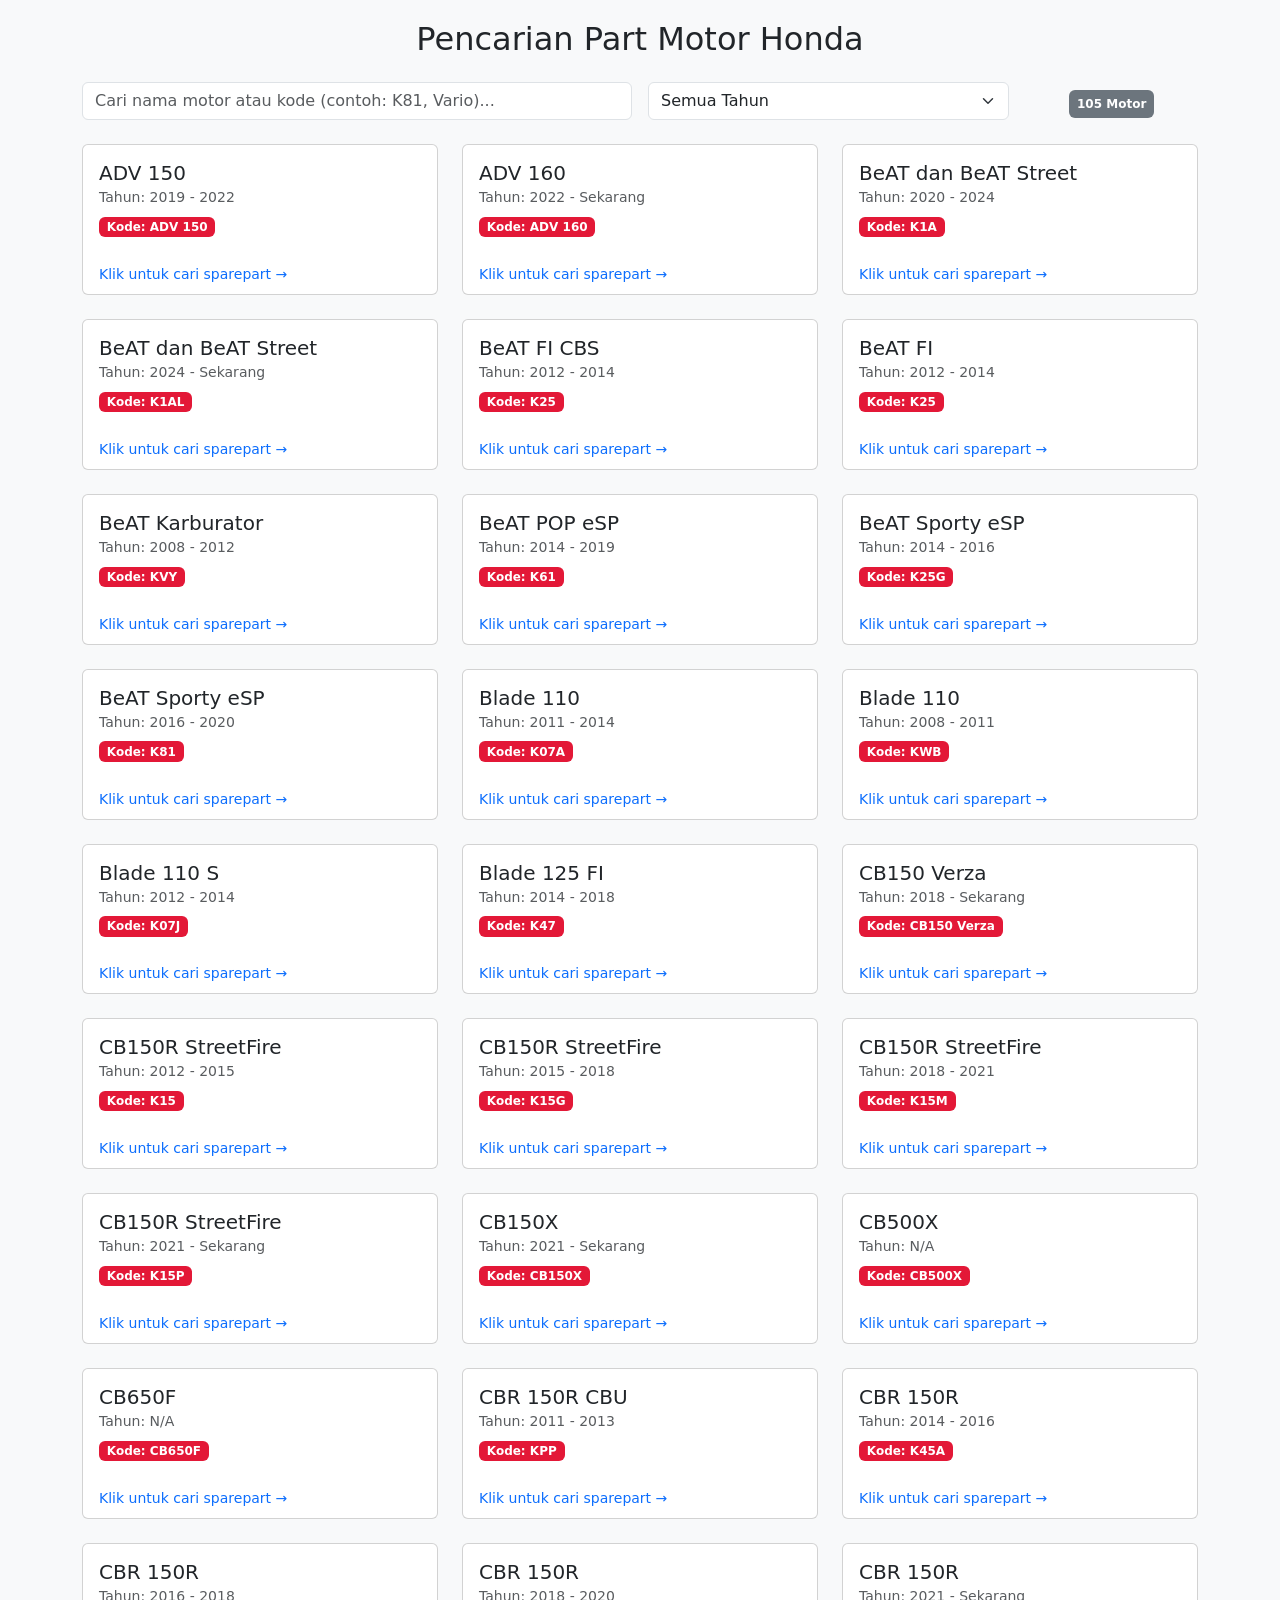
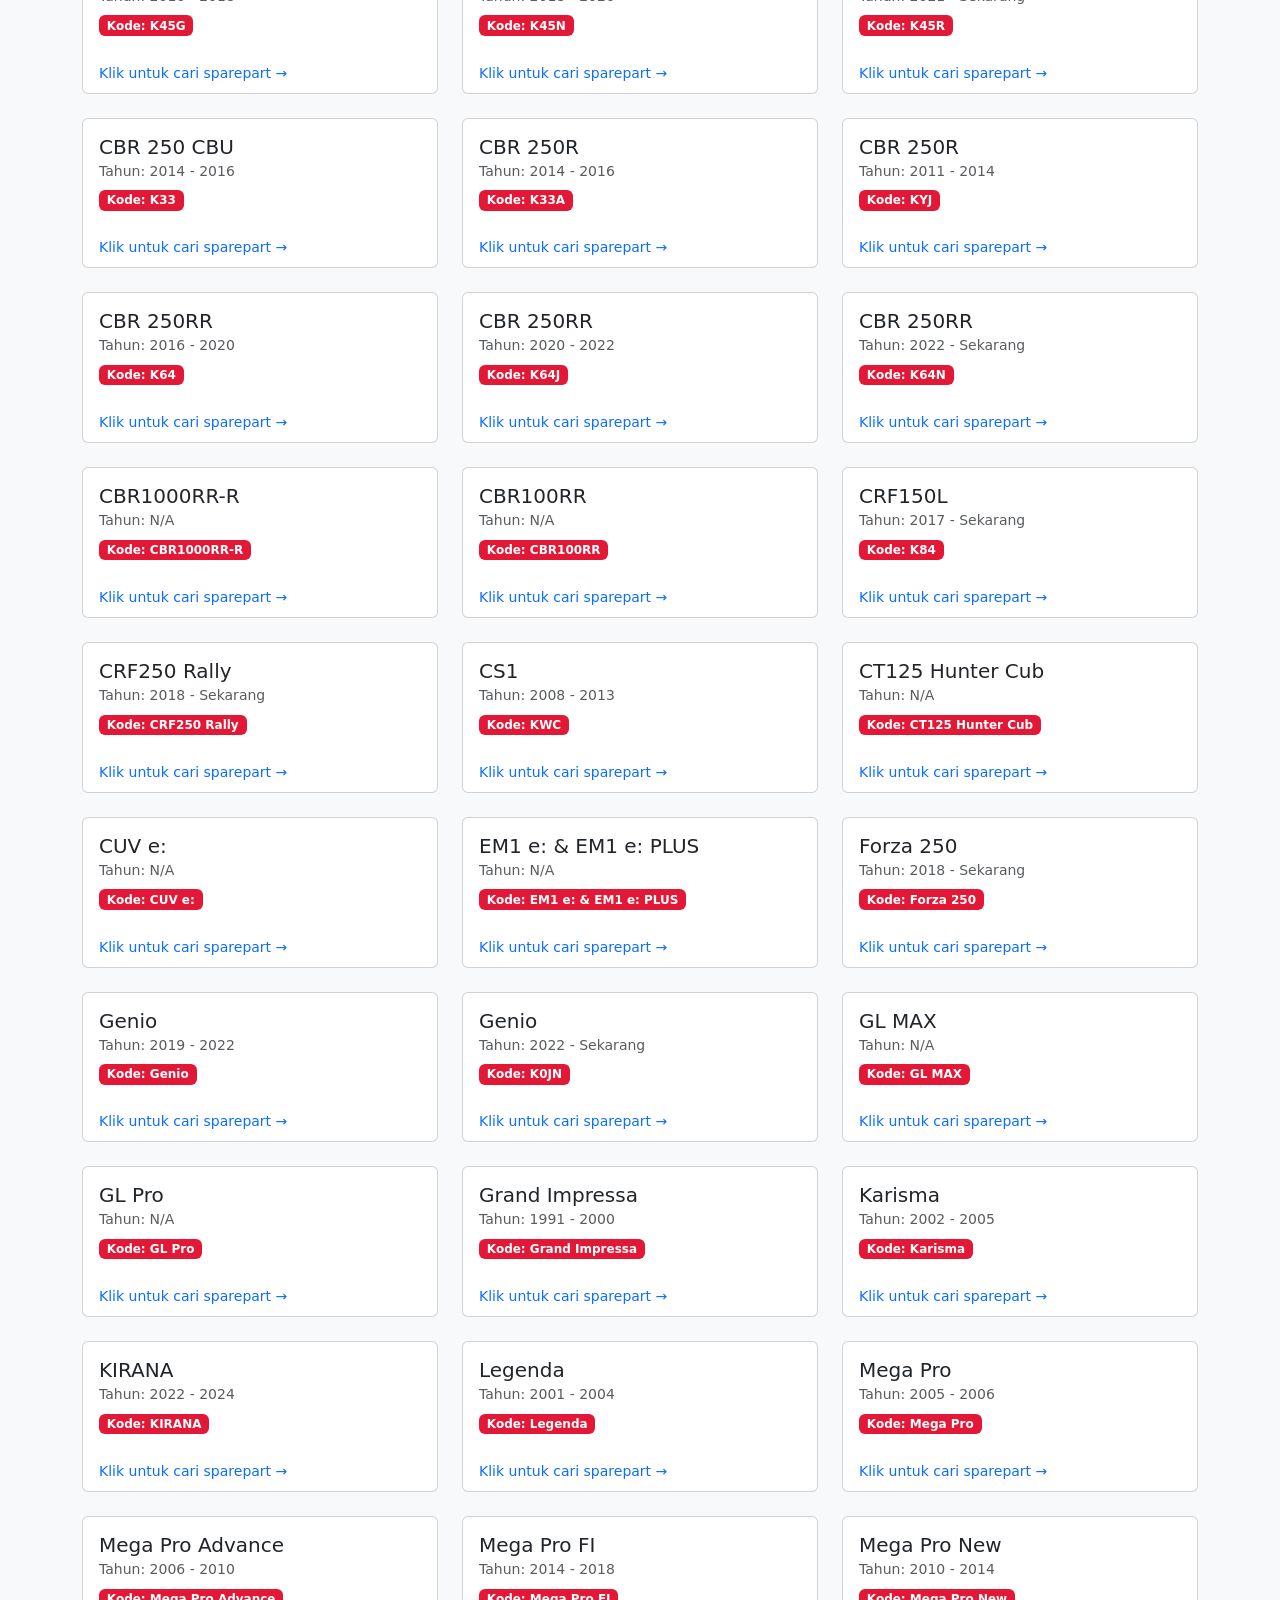
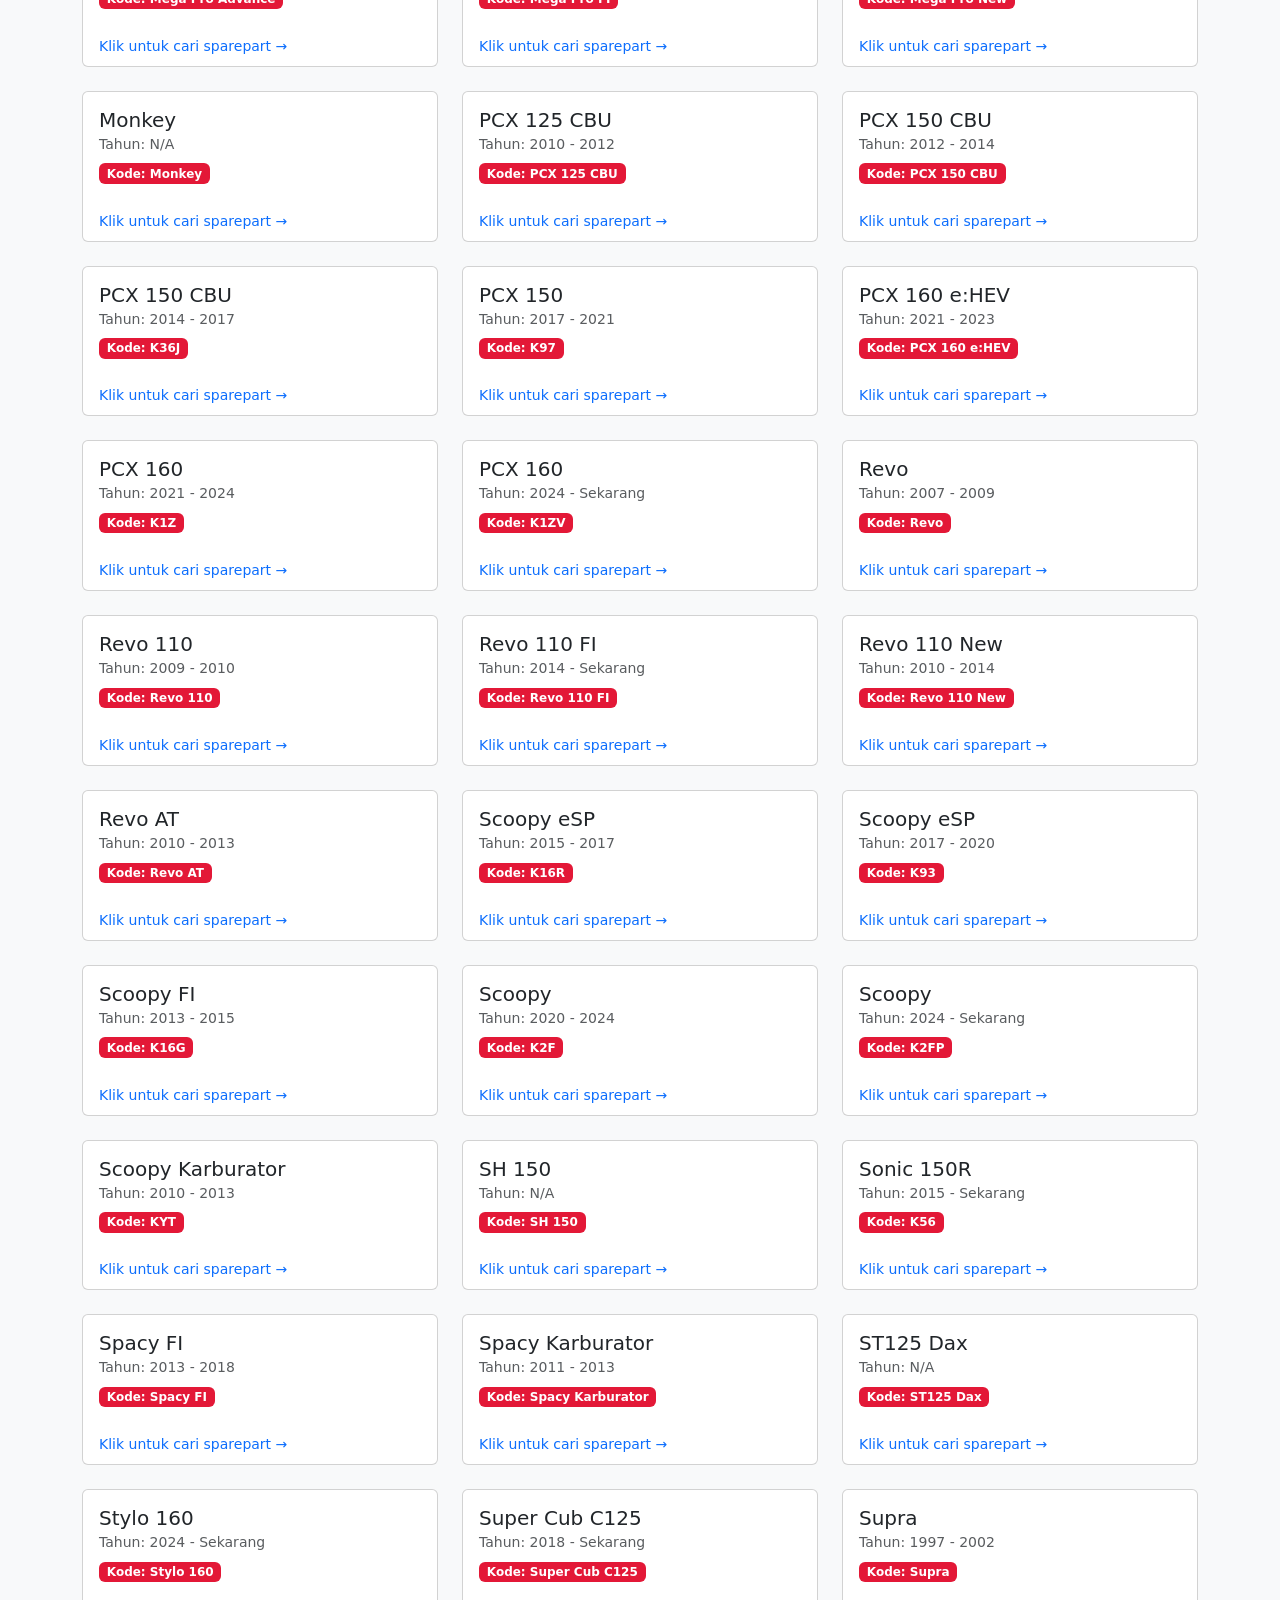
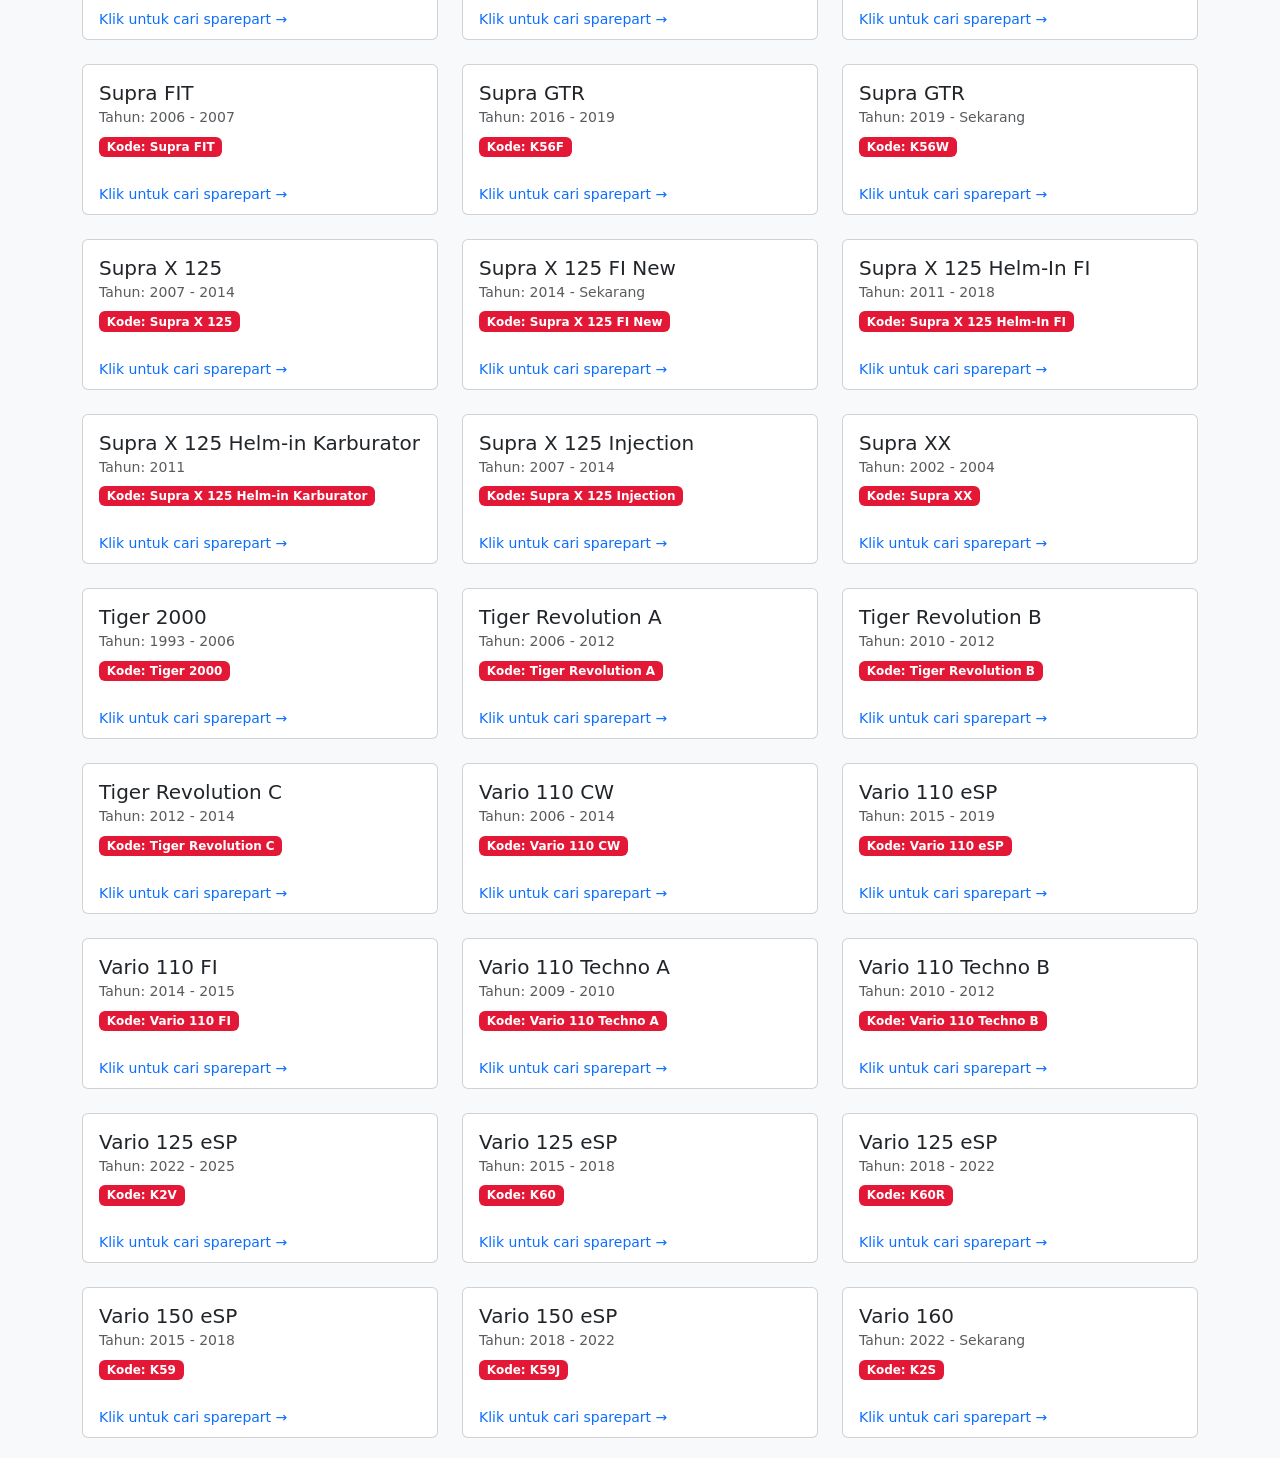
<file: honda/index.html>
<!DOCTYPE html>
<html lang="id">
<head>
    <meta charset="UTF-8">
    <meta name="viewport" content="width=device-width, initial-scale=1.0">
    <title>Katalog Motor Honda</title>
    <link href="https://cdn.jsdelivr.net/npm/bootstrap@5.3.0/dist/css/bootstrap.min.css" rel="stylesheet">
    <style>
        body { background-color: #f8f9fa; padding: 20px; }
        .motor-card { transition: transform 0.2s; cursor: pointer; }
        .motor-card:hover { transform: translateY(-5px); box-shadow: 0 4px 15px rgba(0,0,0,0.1); }
        .badge-kode { background-color: #e31837; color: white; }
    </style>
</head>
<body>

<div class="container">
    <h2 class="text-center mb-4">Pencarian Part Motor Honda</h2>
    
    <div class="row g-3 mb-4">
        <div class="col-md-6">
            <input type="text" id="searchInput" class="form-control" placeholder="Cari nama motor atau kode (contoh: K81, Vario)...">
        </div>
        <div class="col-md-4">
            <select id="yearFilter" class="form-select">
                <option value="">Semua Tahun</option>
                <option value="Sekarang">Produksi Terbaru (Sekarang)</option>
                <option value="2024">2024</option>
                <option value="2020">2020 - 2023</option>
                <option value="2010">2010 - 2019</option>
                <option value="2000">Dibawah 2010</option>
            </select>
        </div>
        <div class="col-md-2 text-center">
            <span id="resultCount" class="badge bg-secondary p-2 mt-2">0 Motor</span>
        </div>
    </div>

    <div class="row row-cols-1 row-cols-md-3 g-4" id="motorContainer">
        </div>
</div>

<script>
// Data JSON yang sudah diproses sebelumnya
const motorData = [
  { "nama": "ADV 150", "kode": "ADV 150", "tahun": "2019 - 2022", "id": 973 },
  { "nama": "ADV 160", "kode": "ADV 160", "tahun": "2022 - Sekarang", "id": 848 },
  { "nama": "BeAT dan BeAT Street", "kode": "K1A", "tahun": "2020 - 2024", "id": 1038 },
  { "nama": "BeAT dan BeAT Street", "kode": "K1AL", "tahun": "2024 - Sekarang", "id": 831 },
  { "nama": "BeAT FI CBS", "kode": "K25", "tahun": "2012 - 2014", "id": 628 },
  { "nama": "BeAT FI", "kode": "K25", "tahun": "2012 - 2014", "id": 614 },
  { "nama": "BeAT Karburator", "kode": "KVY", "tahun": "2008 - 2012", "id": 393 },
  { "nama": "BeAT POP eSP", "kode": "K61", "tahun": "2014 - 2019", "id": 669 },
  { "nama": "BeAT Sporty eSP", "kode": "K25G", "tahun": "2014 - 2016", "id": 1015 },
  { "nama": "BeAT Sporty eSP", "kode": "K81", "tahun": "2016 - 2020", "id": 874 },
  { "nama": "Blade 110", "kode": "K07A", "tahun": "2011 - 2014", "id": 252 },
  { "nama": "Blade 110", "kode": "KWB", "tahun": "2008 - 2011", "id": 262 },
  { "nama": "Blade 110 S", "kode": "K07J", "tahun": "2012 - 2014", "id": 132 },
  { "nama": "Blade 125 FI", "kode": "K47", "tahun": "2014 - 2018", "id": 192 },
  { "nama": "CB150 Verza", "kode": "CB150 Verza", "tahun": "2018 - Sekarang", "id": 814 },
  { "nama": "CB150R StreetFire", "kode": "K15", "tahun": "2012 - 2015", "id": 375 },
  { "nama": "CB150R StreetFire", "kode": "K15G", "tahun": "2015 - 2018", "id": 1158 },
  { "nama": "CB150R StreetFire", "kode": "K15M", "tahun": "2018 - 2021", "id": 997 },
  { "nama": "CB150R StreetFire", "kode": "K15P", "tahun": "2021 - Sekarang", "id": 959 },
  { "nama": "CB150X", "kode": "CB150X", "tahun": "2021 - Sekarang", "id": 1020 },
  { "nama": "CB500X", "kode": "CB500X", "tahun": null, "id": 1 },
  { "nama": "CB650F", "kode": "CB650F", "tahun": null, "id": 462 },
  { "nama": "CBR 150R CBU", "kode": "KPP", "tahun": "2011 - 2013", "id": 565 },
  { "nama": "CBR 150R", "kode": "K45A", "tahun": "2014 - 2016", "id": 599 },
  { "nama": "CBR 150R", "kode": "K45G", "tahun": "2016 - 2018", "id": 1331 },
  { "nama": "CBR 150R", "kode": "K45N", "tahun": "2018 - 2020", "id": 1161 },
  { "nama": "CBR 150R", "kode": "K45R", "tahun": "2021 - Sekarang", "id": 1277 },
  { "nama": "CBR 250 CBU", "kode": "K33", "tahun": "2014 - 2016", "id": 1 },
  { "nama": "CBR 250R", "kode": "K33A", "tahun": "2014 - 2016", "id": 509 },
  { "nama": "CBR 250R", "kode": "KYJ", "tahun": "2011 - 2014", "id": 280 },
  { "nama": "CBR 250RR", "kode": "K64", "tahun": "2016 - 2020", "id": 1315 },
  { "nama": "CBR 250RR", "kode": "K64J", "tahun": "2020 - 2022", "id": 1656 },
  { "nama": "CBR 250RR", "kode": "K64N", "tahun": "2022 - Sekarang", "id": 1563 },
  { "nama": "CBR1000RR-R", "kode": "CBR1000RR-R", "tahun": null, "id": 1 },
  { "nama": "CBR100RR", "kode": "CBR100RR", "tahun": null, "id": 310 },
  { "nama": "CRF150L", "kode": "K84", "tahun": "2017 - Sekarang", "id": 934 },
  { "nama": "CRF250 Rally", "kode": "CRF250 Rally", "tahun": "2018 - Sekarang", "id": 385 },
  { "nama": "CS1", "kode": "KWC", "tahun": "2008 - 2013", "id": 300 },
  { "nama": "CT125 Hunter Cub", "kode": "CT125 Hunter Cub", "tahun": null, "id": 480 },
  { "nama": "CUV e:", "kode": "CUV e:", "tahun": null, "id": 12 },
  { "nama": "EM1 e: & EM1 e: PLUS", "kode": "EM1 e: & EM1 e: PLUS", "tahun": null, "id": 138 },
  { "nama": "Forza 250", "kode": "Forza 250", "tahun": "2018 - Sekarang", "id": 377 },
  { "nama": "Genio", "kode": "Genio", "tahun": "2019 - 2022", "id": 992 },
  { "nama": "Genio", "kode": "K0JN", "tahun": "2022 - Sekarang", "id": 793 },
  { "nama": "GL MAX", "kode": "GL MAX", "tahun": null, "id": 159 },
  { "nama": "GL Pro", "kode": "GL Pro", "tahun": null, "id": 194 },
  { "nama": "Grand Impressa", "kode": "Grand Impressa", "tahun": "1991 - 2000", "id": 263 },
  { "nama": "Karisma", "kode": "Karisma", "tahun": "2002 - 2005", "id": 526 },
  { "nama": "KIRANA", "kode": "KIRANA", "tahun": "2022 - 2024", "id": 39 },
  { "nama": "Legenda", "kode": "Legenda", "tahun": "2001 - 2004", "id": 280 },
  { "nama": "Mega Pro", "kode": "Mega Pro", "tahun": "2005 - 2006", "id": 312 },
  { "nama": "Mega Pro Advance", "kode": "Mega Pro Advance", "tahun": "2006 - 2010", "id": 270 },
  { "nama": "Mega Pro FI", "kode": "Mega Pro FI", "tahun": "2014 - 2018", "id": 129 },
  { "nama": "Mega Pro New", "kode": "Mega Pro New", "tahun": "2010 - 2014", "id": 406 },
  { "nama": "Monkey", "kode": "Monkey", "tahun": null, "id": 333 },
  { "nama": "PCX 125 CBU", "kode": "PCX 125 CBU", "tahun": "2010 - 2012", "id": 406 },
  { "nama": "PCX 150 CBU", "kode": "PCX 150 CBU", "tahun": "2012 - 2014", "id": 436 },
  { "nama": "PCX 150 CBU", "kode": "K36J", "tahun": "2014 - 2017", "id": 497 },
  { "nama": "PCX 150", "kode": "K97", "tahun": "2017 - 2021", "id": 990 },
  { "nama": "PCX 160 e:HEV", "kode": "PCX 160 e:HEV", "tahun": "2021 - 2023", "id": 509 },
  { "nama": "PCX 160", "kode": "K1Z", "tahun": "2021 - 2024", "id": 1054 },
  { "nama": "PCX 160", "kode": "K1ZV", "tahun": "2024 - Sekarang", "id": 117 },
  { "nama": "Revo", "kode": "Revo", "tahun": "2007 - 2009", "id": 436 },
  { "nama": "Revo 110", "kode": "Revo 110", "tahun": "2009 - 2010", "id": 178 },
  { "nama": "Revo 110 FI", "kode": "Revo 110 FI", "tahun": "2014 - Sekarang", "id": 813 },
  { "nama": "Revo 110 New", "kode": "Revo 110 New", "tahun": "2010 - 2014", "id": 279 },
  { "nama": "Revo AT", "kode": "Revo AT", "tahun": "2010 - 2013", "id": 65 },
  { "nama": "Scoopy eSP", "kode": "K16R", "tahun": "2015 - 2017", "id": 815 },
  { "nama": "Scoopy eSP", "kode": "K93", "tahun": "2017 - 2020", "id": 1055 },
  { "nama": "Scoopy FI", "kode": "K16G", "tahun": "2013 - 2015", "id": 562 },
  { "nama": "Scoopy", "kode": "K2F", "tahun": "2020 - 2024", "id": 1231 },
  { "nama": "Scoopy", "kode": "K2FP", "tahun": "2024 - Sekarang", "id": 172 },
  { "nama": "Scoopy Karburator", "kode": "KYT", "tahun": "2010 - 2013", "id": 195 },
  { "nama": "SH 150", "kode": "SH 150", "tahun": null, "id": 471 },
  { "nama": "Sonic 150R", "kode": "K56", "tahun": "2015 - Sekarang", "id": 1180 },
  { "nama": "Spacy FI", "kode": "Spacy FI", "tahun": "2013 - 2018", "id": 487 },
  { "nama": "Spacy Karburator", "kode": "Spacy Karburator", "tahun": "2011 - 2013", "id": 618 },
  { "nama": "ST125 Dax", "kode": "ST125 Dax", "tahun": null, "id": 2 },
  { "nama": "Stylo 160", "kode": "Stylo 160", "tahun": "2024 - Sekarang", "id": 825 },
  { "nama": "Super Cub C125", "kode": "Super Cub C125", "tahun": "2018 - Sekarang", "id": 407 },
  { "nama": "Supra", "kode": "Supra", "tahun": "1997 - 2002", "id": 356 },
  { "nama": "Supra FIT", "kode": "Supra FIT", "tahun": "2006 - 2007", "id": 375 },
  { "nama": "Supra GTR", "kode": "K56F", "tahun": "2016 - 2019", "id": 1142 },
  { "nama": "Supra GTR", "kode": "K56W", "tahun": "2019 - Sekarang", "id": 820 },
  { "nama": "Supra X 125", "kode": "Supra X 125", "tahun": "2007 - 2014", "id": 700 },
  { "nama": "Supra X 125 FI New", "kode": "Supra X 125 FI New", "tahun": "2014 - Sekarang", "id": 1109 },
  { "nama": "Supra X 125 Helm-In FI", "kode": "Supra X 125 Helm-In FI", "tahun": "2011 - 2018", "id": 147 },
  { "nama": "Supra X 125 Helm-in Karburator", "kode": "Supra X 125 Helm-in Karburator", "tahun": "2011", "id": 225 },
  { "nama": "Supra X 125 Injection", "kode": "Supra X 125 Injection", "tahun": "2007 - 2014", "id": 611 },
  { "nama": "Supra XX", "kode": "Supra XX", "tahun": "2002 - 2004", "id": 48 },
  { "nama": "Tiger 2000", "kode": "Tiger 2000", "tahun": "1993 - 2006", "id": 408 },
  { "nama": "Tiger Revolution A", "kode": "Tiger Revolution A", "tahun": "2006 - 2012", "id": 121 },
  { "nama": "Tiger Revolution B", "kode": "Tiger Revolution B", "tahun": "2010 - 2012", "id": 192 },
  { "nama": "Tiger Revolution C", "kode": "Tiger Revolution C", "tahun": "2012 - 2014", "id": 40 },
  { "nama": "Vario 110 CW", "kode": "Vario 110 CW", "tahun": "2006 - 2014", "id": 630 },
  { "nama": "Vario 110 eSP", "kode": "Vario 110 eSP", "tahun": "2015 - 2019", "id": 595 },
  { "nama": "Vario 110 FI", "kode": "Vario 110 FI", "tahun": "2014 - 2015", "id": 186 },
  { "nama": "Vario 110 Techno A", "kode": "Vario 110 Techno A", "tahun": "2009 - 2010", "id": 210 },
  { "nama": "Vario 110 Techno B", "kode": "Vario 110 Techno B", "tahun": "2010 - 2012", "id": 119 },
  { "nama": "Vario 125 eSP", "kode": "K2V", "tahun": "2022 - 2025", "id": 26 },
  { "nama": "Vario 125 eSP", "kode": "K60", "tahun": "2015 - 2018", "id": 21 },
  { "nama": "Vario 125 eSP", "kode": "K60R", "tahun": "2018 - 2022", "id": 15 },
  { "nama": "Vario 150 eSP", "kode": "K59", "tahun": "2015 - 2018", "id": 33 },
  { "nama": "Vario 150 eSP", "kode": "K59J", "tahun": "2018 - 2022", "id": 15 },
  { "nama": "Vario 160", "kode": "K2S", "tahun": "2022 - Sekarang", "id": 24 }
];

const container = document.getElementById('motorContainer');
const searchInput = document.getElementById('searchInput');
const yearFilter = document.getElementById('yearFilter');
const resultCount = document.getElementById('resultCount');

function displayMotor(data) {
    container.innerHTML = '';
    resultCount.innerText = `${data.length} Motor`;
    
    data.forEach(item => {
        const card = `
            <div class="col">
                <div class="card h-100 motor-card" onclick="redirectToHonda('${item.kode}')">
                    <div class="card-body">
                        <h5 class="card-title">${item.nama}</h5>
                        <h6 class="card-subtitle mb-2 text-muted small">Tahun: ${item.tahun || 'N/A'}</h6>
                        <span class="badge badge-kode">Kode: ${item.kode}</span>
                    </div>
                    <div class="card-footer bg-transparent border-0">
                        <small class="text-primary">Klik untuk cari sparepart &rarr;</small>
                    </div>
                </div>
            </div>
        `;
        container.innerHTML += card;
    });
}

// Fungsi Redirect sesuai permintaan
function redirectToHonda(kode) {
    const url = `https://www.hondacengkareng.com/search-results/?q=${kode.toLowerCase()}&tab=products&page=1`;
    window.open(url, '_blank');
}

// Fungsi Filter & Search
function filterData() {
    const searchTerm = searchInput.value.toLowerCase();
    const selectedYear = yearFilter.value;

    const filtered = motorData.filter(item => {
        const matchSearch = item.nama.toLowerCase().includes(searchTerm) || 
                            item.kode.toLowerCase().includes(searchTerm);
        
        let matchYear = true;
        if (selectedYear === "Sekarang") matchYear = item.tahun?.includes("Sekarang");
        else if (selectedYear === "2024") matchYear = item.tahun?.includes("2024");
        else if (selectedYear === "2020") matchYear = item.tahun?.match(/202[0-3]/);
        else if (selectedYear === "2010") matchYear = item.tahun?.match(/201[0-9]/);
        else if (selectedYear === "2000") matchYear = item.tahun?.match(/19[0-9]{2}|200[0-9]/);

        return matchSearch && matchYear;
    });

    displayMotor(filtered);
}

searchInput.addEventListener('input', filterData);
yearFilter.addEventListener('change', filterData);

// Load awal
displayMotor(motorData);

</script>

<script src="https://cdn.jsdelivr.net/npm/bootstrap@5.3.0/dist/js/bootstrap.bundle.min.js"></script>
</body>
</html>
</file>
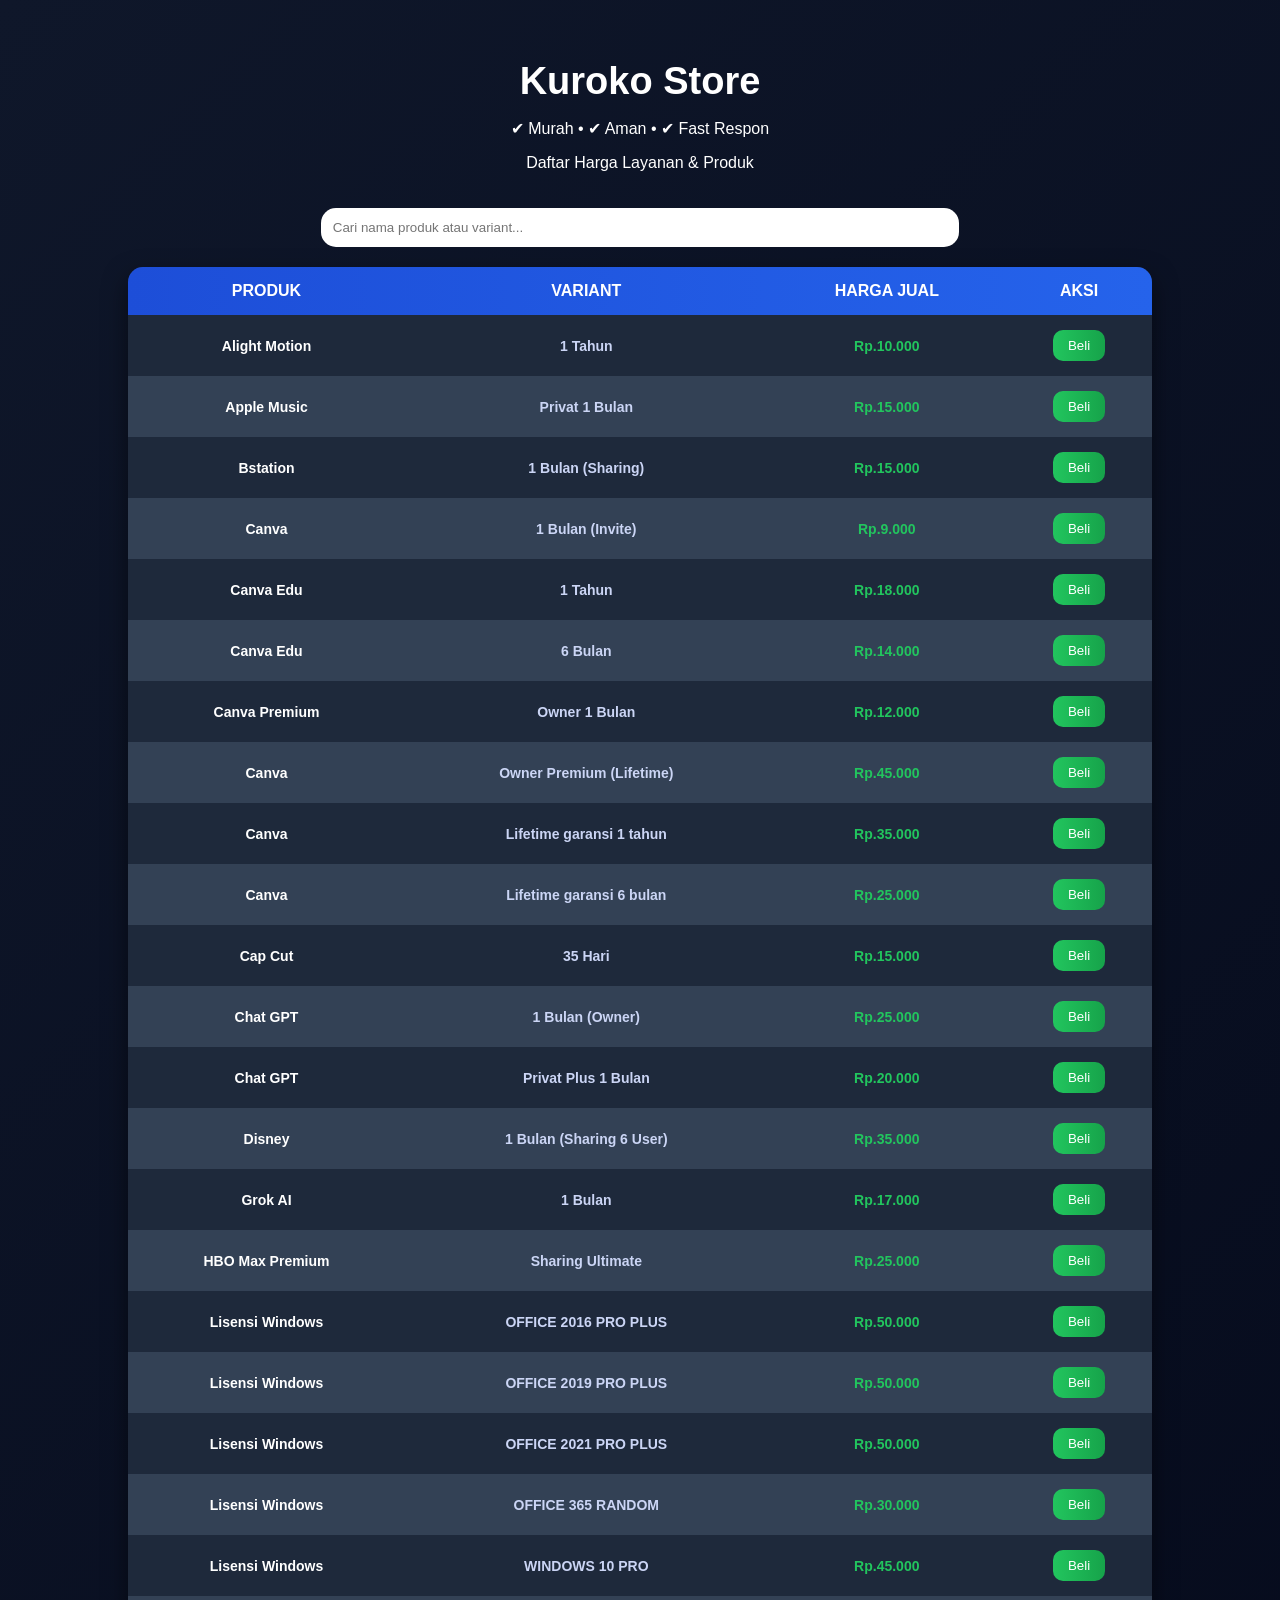
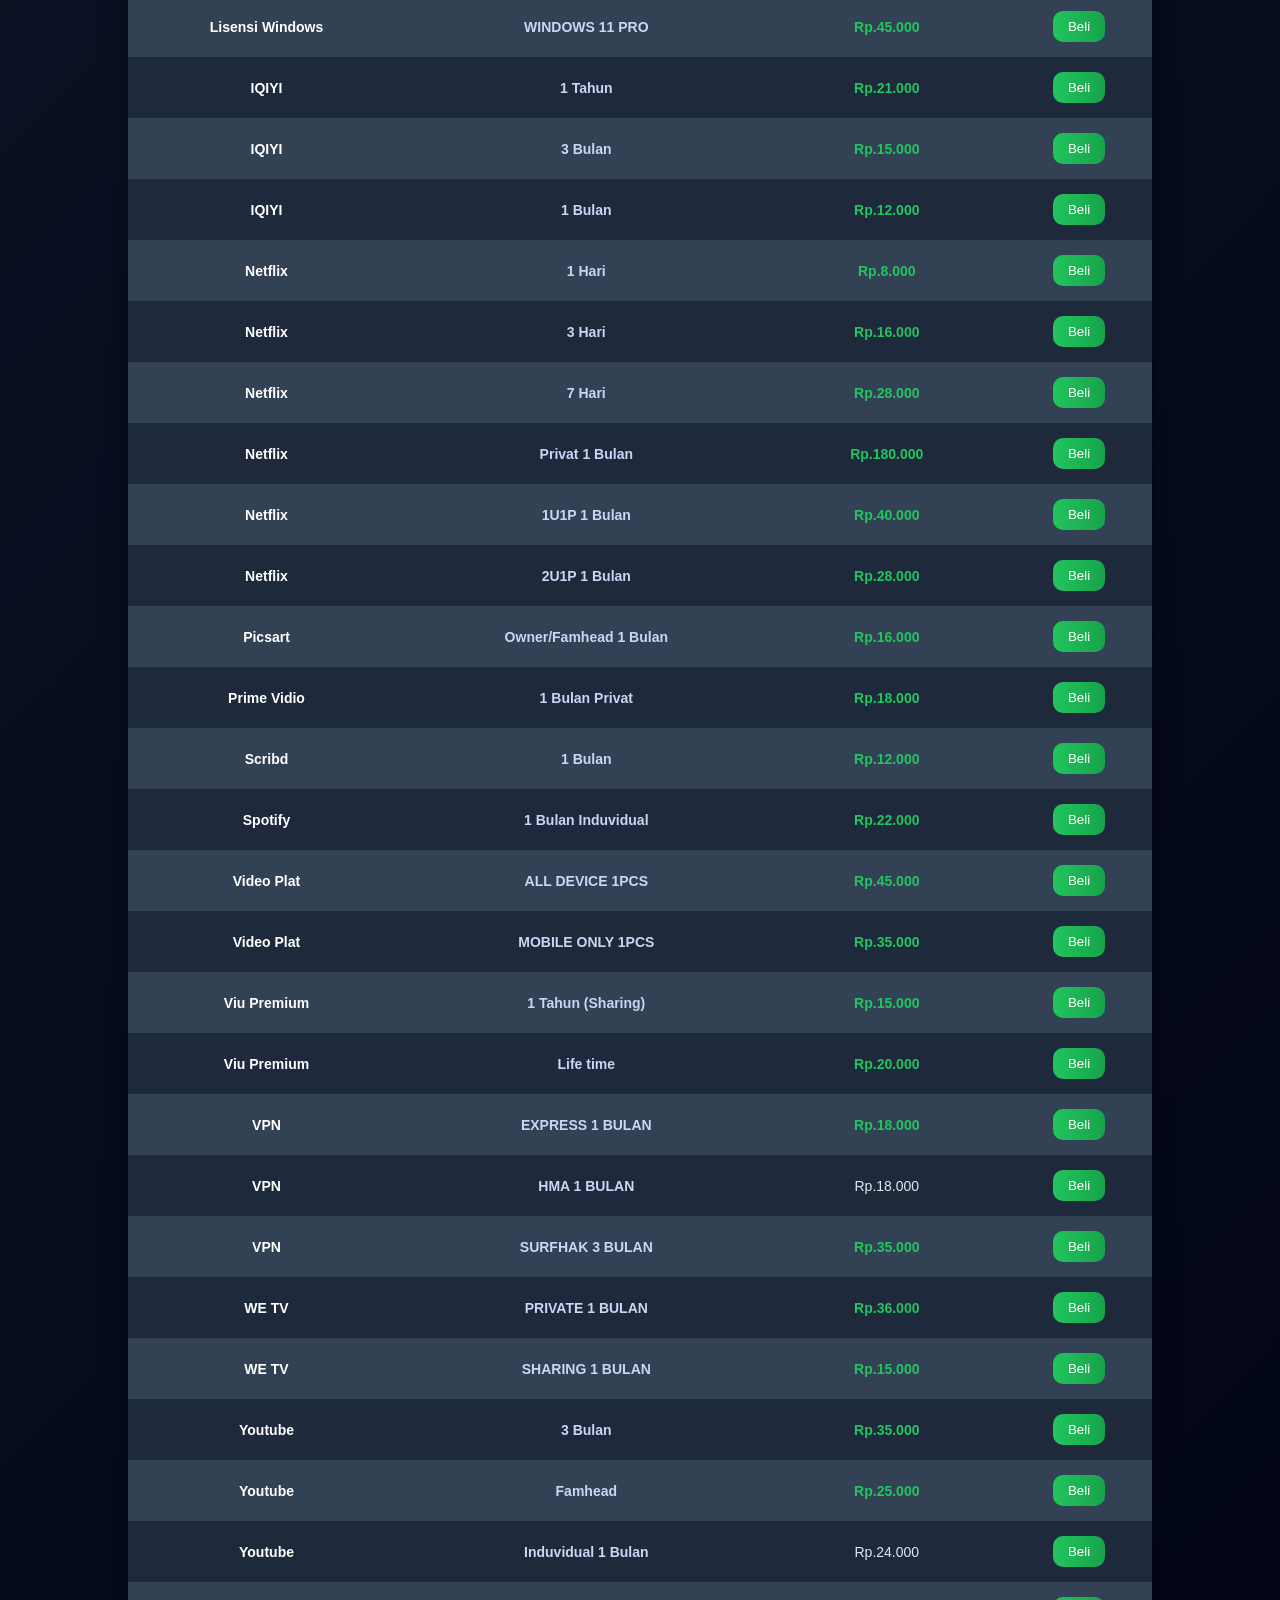
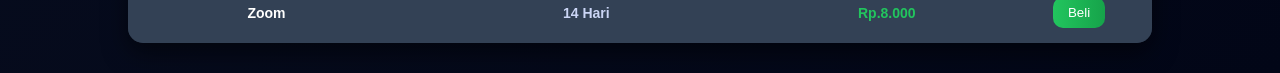
<file: Kuroko-Store/index.html>
<!DOCTYPE html>
<html lang="id">
<head>
    <meta charset="UTF-8">
    <meta name="viewport" content="width=device-width, initial-scale=1.0">
    <title>Kuroko Store</title>
     <link rel="stylesheet" href="style.css">
</head>
</head>
<body>
    <div class="container">
        <h1>Kuroko Store</h1>
        <p>✔ Murah • ✔ Aman • ✔ Fast Respon</p>
    <p>Daftar Harga Layanan & Produk</p>
    <input type="text" id="search" placeholder="Cari nama produk atau variant...">
    <table id="table">
        <thead>
        <tr>
        <th>Produk</th>
          <th>Variant</th>
          <th>Harga Jual</th>
          <th>Aksi</th>
        </tr>
      </thead>
      <tbody>
        <tr>
            <td>Alight Motion</td>
            <td>1 Tahun</td>
            <td class="harga">Rp.10.000</td>
            <td><button class="beli">Beli</button></td>
        </tr>
        <tr>
            <td>Apple Music</td>
            <td>Privat 1 Bulan</td>
            <td class="harga">Rp.15.000</td>
            <td><button class="beli">Beli</button></td>
        </tr>
        <tr>
            <td>Bstation</td>
            <td>1 Bulan (Sharing)</td>
            <td class="harga">Rp.15.000</td>
            <td><button class="beli">Beli</button></td>
        </tr>
        <tr>
            <td>Canva</td>
            <td>1 Bulan (Invite)</td>
            <td class="harga">Rp.9.000</td>
            <td><button class="beli">Beli</button></td>
        </tr>
        <tr>
            <td>Canva Edu</td>
            <td>1 Tahun</td>
            <td class="harga">Rp.18.000</td>
            <td><button class="beli">Beli</button></td>
        </tr>
        <tr>
            <td>Canva Edu</td>
            <td>6 Bulan</td>
            <td class="harga">Rp.14.000</td>
            <td><button class="beli">Beli</button></td>
        </tr>
        <tr>
            <td>Canva Premium</td>
            <td>Owner 1 Bulan</td>
            <td class="harga">Rp.12.000</td>
            <td><button class="beli">Beli</button></td>
        </tr>
        <tr>
            <td>Canva</td>
            <td>Owner Premium (Lifetime)</td>
            <td class="harga">Rp.45.000</td>
            <td><button class="beli">Beli</button></td>
        </tr>
        <tr>
            <td>Canva</td>
            <td>Lifetime garansi 1 tahun</td>
            <td class="harga">Rp.35.000</td>
            <td><button class="beli">Beli</button></td>
        </tr>
        <tr>
            <td>Canva</td>
            <td>Lifetime garansi 6 bulan</td>
            <td class="harga">Rp.25.000</td>
            <td><button class="beli">Beli</button></td>
        </tr>
        <tr>
            <td>Cap Cut</td>
            <td>35 Hari</td>
            <td class="harga">Rp.15.000</td>
            <td><button class="beli">Beli</button></td>
        </tr>
         <tr>
            <td>Chat GPT</td>
            <td>1 Bulan (Owner)</td>
            <td class="harga">Rp.25.000</td>
            <td><button class="beli">Beli</button></td>
        </tr>
         <tr>
            <td>Chat GPT</td>
            <td>Privat Plus 1 Bulan</td>
            <td class="harga">Rp.20.000</td>
            <td><button class="beli">Beli</button></td>
        </tr>
        <tr>
            <td>Disney</td>
            <td>1 Bulan (Sharing 6 User)</td>
            <td class="harga">Rp.35.000</td>
            <td><button class="beli">Beli</button></td>
        </tr>
        <tr>
            <td>Grok AI</td>
            <td>1 Bulan</td>
            <td class="harga">Rp.17.000</td>
            <td><button class="beli">Beli</button></td>
        </tr>
        <tr>
            <td>HBO Max Premium</td>
            <td>Sharing Ultimate</td>
            <td class="harga">Rp.25.000</td>
            <td><button class="beli">Beli</button></td>
        </tr>
        <tr>
            <td>Lisensi Windows</td>
            <td>OFFICE 2016 PRO PLUS</td>
            <td class="harga">Rp.50.000</td>
            <td><button class="beli">Beli</button></td>
        </tr>
        <tr>
            <td>Lisensi Windows</td>
            <td>OFFICE 2019 PRO PLUS</td>
            <td class="harga">Rp.50.000</td>
            <td><button class="beli">Beli</button></td>
        </tr>
        <tr>
            <td>Lisensi Windows</td>
            <td>OFFICE 2021 PRO PLUS</td>
            <td class="harga">Rp.50.000</td>
            <td><button class="beli">Beli</button></td>
        </tr>
        <tr>
            <td>Lisensi Windows</td>
            <td>OFFICE 365 RANDOM</td>
            <td class="harga">Rp.30.000</td>
            <td><button class="beli">Beli</button></td>
        </tr>
        <tr>
            <td>Lisensi Windows</td>
            <td>WINDOWS 10 PRO</td>
            <td class="harga">Rp.45.000</td>
            <td><button class="beli">Beli</button></td>
        </tr>
        <tr>
            <td>Lisensi Windows</td>
            <td>WINDOWS 11 PRO</td>
            <td class="harga">Rp.45.000</td>
            <td><button class="beli">Beli</button></td>
        </tr>
        <tr>
            <td>IQIYI</td>
            <td>1 Tahun</td>
            <td class="harga">Rp.21.000</td>
            <td><button class="beli">Beli</button></td>
        </tr>
        <tr>
            <td>IQIYI</td>
            <td>3 Bulan</td>
            <td class="harga">Rp.15.000</td>
            <td><button class="beli">Beli</button></td>
        </tr>
        <tr>
            <td>IQIYI</td>
            <td>1 Bulan</td>
            <td class="harga">Rp.12.000</td>
            <td><button class="beli">Beli</button></td>
        </tr>
        <tr>
            <td>Netflix</td>
            <td>1 Hari</td>
            <td class="harga">Rp.8.000</td>
            <td><button class="beli">Beli</button></td>
        </tr>
         <tr>
            <td>Netflix</td>
            <td>3 Hari</td>
            <td class="harga">Rp.16.000</td>
            <td><button class="beli">Beli</button></td>
        </tr>
         <tr>
            <td>Netflix</td>
            <td>7 Hari</td>
            <td class="harga">Rp.28.000</td>
            <td><button class="beli">Beli</button></td>
        </tr>
         <tr>
            <td>Netflix</td>
            <td>Privat 1 Bulan</td>
            <td class="harga">Rp.180.000</td>
            <td><button class="beli">Beli</button></td>
        </tr>
         <tr>
            <td>Netflix</td>
            <td>1U1P 1 Bulan</td>
            <td class="harga">Rp.40.000</td>
            <td><button class="beli">Beli</button></td>
        </tr>
         <tr>
            <td>Netflix</td>
            <td>2U1P 1 Bulan</td>
            <td class="harga">Rp.28.000</td>
            <td><button class="beli">Beli</button></td>
        </tr>
         <tr>
            <td>Picsart</td>
            <td>Owner/Famhead 1 Bulan</td>
            <td class="harga">Rp.16.000</td>
            <td><button class="beli">Beli</button></td>
        </tr>
         <tr>
            <td>Prime Vidio</td>
            <td>1 Bulan Privat</td>
            <td class="harga">Rp.18.000</td>
            <td><button class="beli">Beli</button></td>
        </tr>
         <tr>
            <td>Scribd</td>
            <td>1 Bulan</td>
            <td class="harga">Rp.12.000</td>
            <td><button class="beli">Beli</button></td>
        </tr>
         <tr>
            <td>Spotify</td>
            <td>1 Bulan Induvidual</td>
            <td class="harga">Rp.22.000</td>
            <td><button class="beli">Beli</button></td>
        </tr>
         <tr>
            <td>Video Plat</td>
            <td>ALL DEVICE 1PCS</td>
            <td class="harga">Rp.45.000</td>
            <td><button class="beli">Beli</button></td>
        </tr>
         <tr>
            <td>Video Plat</td>
            <td>MOBILE ONLY 1PCS</td>
            <td class="harga">Rp.35.000</td>
            <td><button class="beli">Beli</button></td>
        </tr>
         <tr>
            <td>Viu Premium</td>
            <td>1 Tahun (Sharing)</td>
            <td class="harga">Rp.15.000</td>
            <td><button class="beli">Beli</button></td>
        </tr>
         <tr>
            <td>Viu Premium</td>
            <td>Life time</td>
            <td class="harga">Rp.20.000</td>
            <td><button class="beli">Beli</button></td>
        </tr>
         <tr>
            <td>VPN</td>
            <td>EXPRESS 1 BULAN</td>
            <td class="harga">Rp.18.000</td>
            <td><button class="beli">Beli</button></td>
        </tr>
         <tr>
            <td>VPN</td>
            <td>HMA 1 BULAN</td>
            <td>Rp.18.000</td>
            <td class="harga"><button class="beli">Beli</button></td>
        </tr>
         <tr>
            <td>VPN</td>
            <td>SURFHAK 3 BULAN </td>
            <td class="harga">Rp.35.000</td>
            <td><button class="beli">Beli</button></td>
        </tr>
         <tr>
            <td>WE TV</td>
            <td>PRIVATE 1 BULAN</td>
            <td class="harga">Rp.36.000</td>
            <td><button class="beli">Beli</button></td>
        </tr>
         <tr>
            <td>WE TV</td>
            <td>SHARING 1 BULAN</td>
            <td class="harga">Rp.15.000</td>
            <td><button class="beli">Beli</button></td>
        </tr>
         <tr>
            <td>Youtube</td>
            <td>3 Bulan</td>
            <td class="harga">Rp.35.000</td>
            <td><button class="beli">Beli</button></td>
        </tr>
         <tr>
            <td>Youtube</td>
            <td>Famhead</td>
            <td class="harga">Rp.25.000</td>
            <td><button class="beli">Beli</button></td>
        </tr>
         <tr>
            <td>Youtube</td>
            <td>Induvidual 1 Bulan </td>
            <td>Rp.24.000</td>
            <td><button class="beli">Beli</button></td>
        </tr>
         <tr>
            <td>Zoom</td>
            <td>14 Hari</td>
            <td class="harga">Rp.8.000</td>
            <td><button class="beli">Beli</button></td>
        </tr>
      </tbody>
    </table>
    </div>
    <script>
        const search = document.getElementById("search");

search.addEventListener("keyup", function () {
  const keyword = search.value.toLowerCase();
  const rows = document.querySelectorAll("#table tbody tr");

  rows.forEach(row => {
    const text = row.textContent.toLowerCase();
    row.style.display = text.includes(keyword) ? "" : "none";
  });
});
// Auto Pesan Ke Wa
const buttons = document.querySelectorAll(".beli");

buttons.forEach((btn) => {
  btn.addEventListener("click", function () {
    const row = btn.parentElement.parentElement;

    const produk = row.children[0].innerText;
    const variant = row.children[1].innerText;
    const harga = row.children[2].innerText;

    const pesan = `Halo kak, saya mau order:\nProduk: ${produk}\nVariant: ${variant}\nHarga: Rp ${harga}`;

    const nomor = "+6289515538437"; // GANTI NOMOR KAMU

    const url = `https://wa.me/${nomor}?text=${encodeURIComponent(pesan)}`;

    window.open(url, "_blank");
  });
});
    </script>
</body>
</html>
</file>
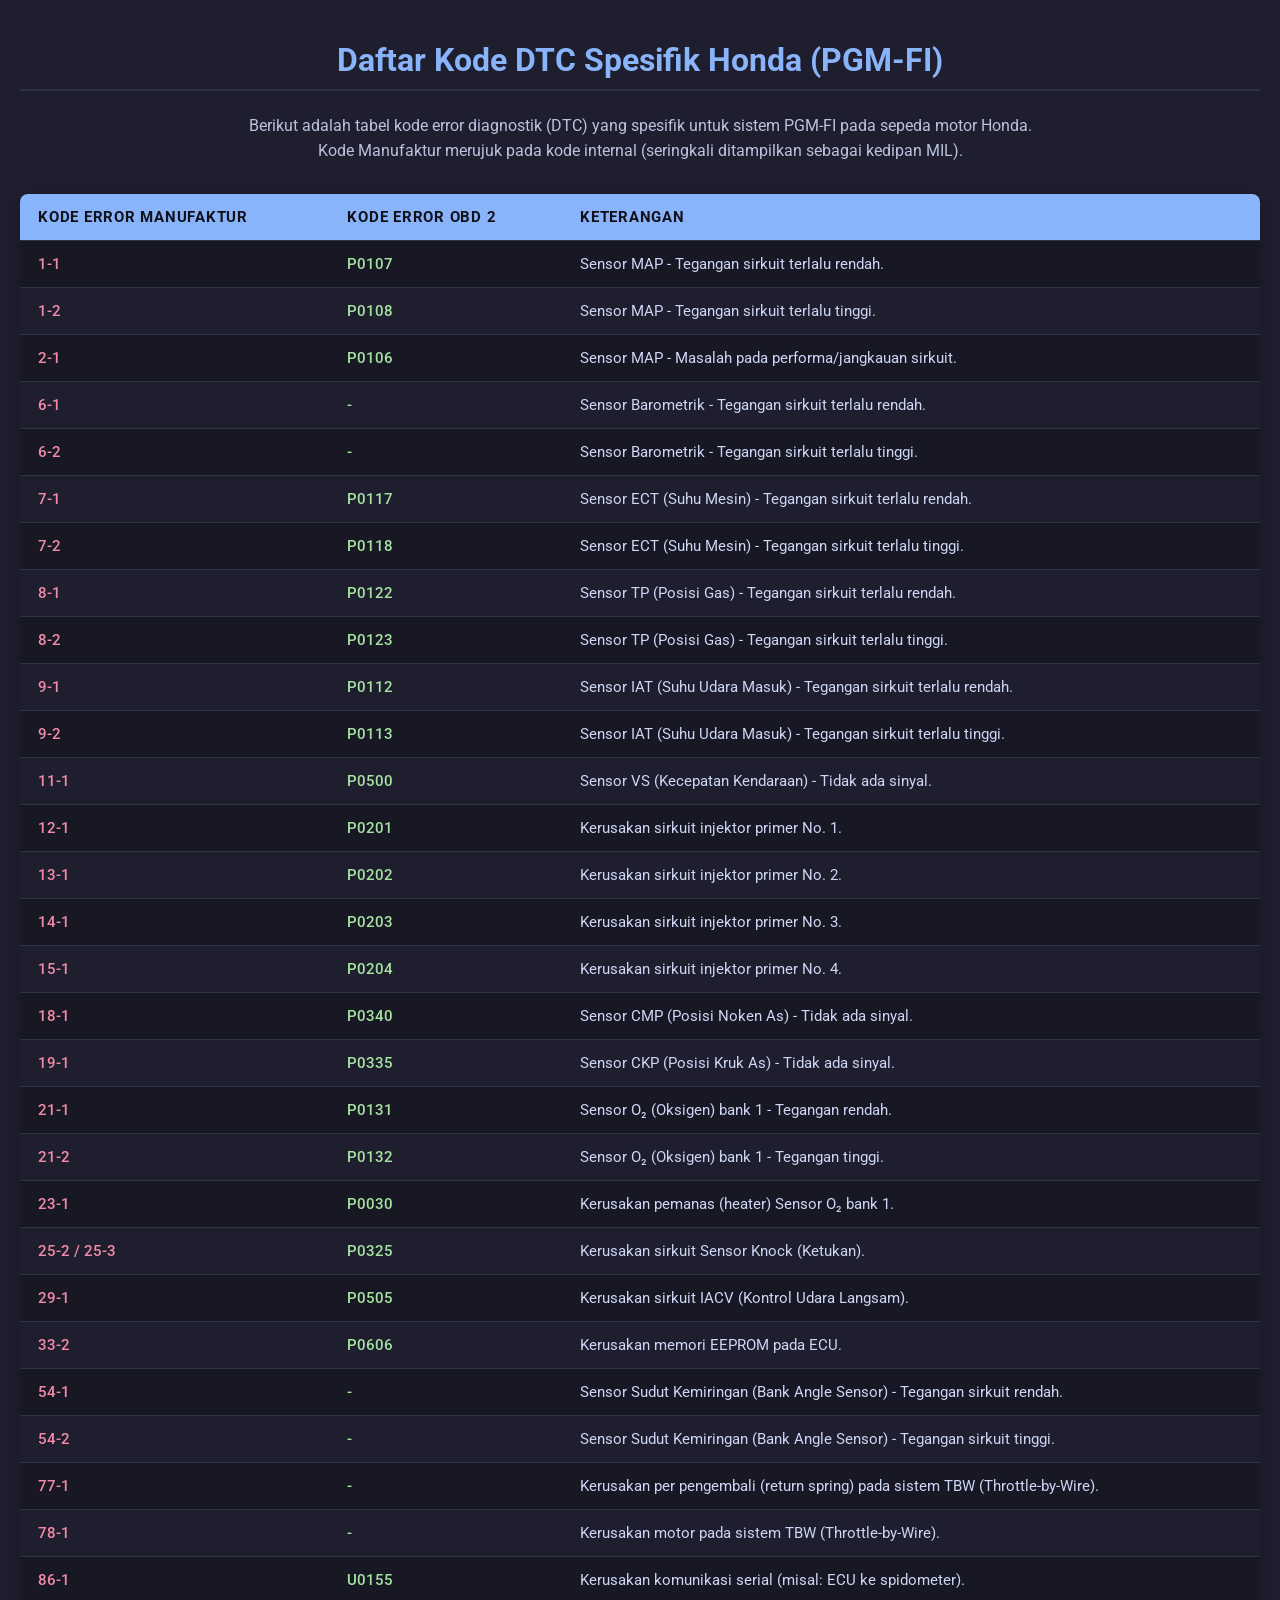
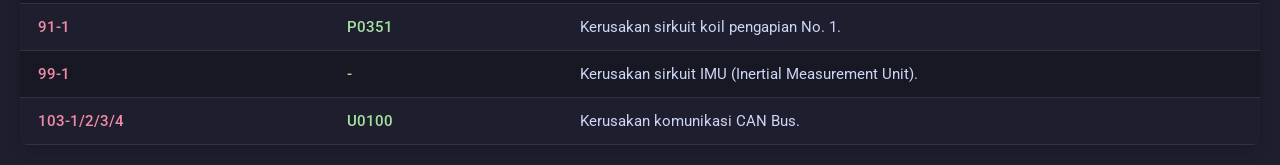
<file: honda/dtc/index.html>
<!DOCTYPE html>
<html lang="id">
<head>
    <meta charset="UTF-8">
    <meta name="viewport" content="width=device-width, initial-scale=1.0">
    <title>Daftar Kode DTC Spesifik Honda (PGM-FI)</title>
    <style>
        @import url('https://fonts.googleapis.com/css2?family=Roboto:wght@400;500;700&display=swap');

        body {
            font-family: 'Roboto', sans-serif;
            background-color: #1E1E2E;
            color: #CDD6F4;
            margin: 0;
            padding: 20px;
        }

        h1 {
            color: #89B4FA;
            border-bottom: 2px solid #313244;
            padding-bottom: 10px;
            text-align: center;
        }

        p {
            line-height: 1.6;
            color: #BAC2DE;
            text-align: center;
            max-width: 800px;
            margin: 15px auto 30px auto;
        }

        .table-container {
            overflow-x: auto;
            border-radius: 8px;
            box-shadow: 0 4px 15px rgba(0, 0, 0, 0.2);
            background-color: #181825;
        }

        table {
            width: 100%;
            border-collapse: collapse;
            font-size: 0.95em;
        }

        th, td {
            padding: 14px 18px;
            text-align: left;
            border-bottom: 1px solid #313244;
        }

        thead tr {
            background-color: #89B4FA;
            color: #11111B;
            font-weight: 700;
            text-transform: uppercase;
            letter-spacing: 0.05em;
        }

        tbody tr {
            transition: background-color 0.3s ease;
        }

        tbody tr:nth-child(even) {
            background-color: #1E1E2E;
        }

        tbody tr:hover {
            background-color: #45475A;
            color: #F5E0DC;
        }

        td:first-child {
            font-weight: 500;
            color: #F38BA8; /* Warna merah muda untuk kode manufaktur */
        }

        td:nth-child(2) {
            font-weight: 500;
            color: #A6E3A1; /* Warna hijau untuk kode OBD2 */
        }
        
    </style>
</head>
<body>

    <h1>Daftar Kode DTC Spesifik Honda (PGM-FI)</h1>
    <p>Berikut adalah tabel kode error diagnostik (DTC) yang spesifik untuk sistem PGM-FI pada sepeda motor Honda. Kode Manufaktur merujuk pada kode internal (seringkali ditampilkan sebagai kedipan MIL).</p>

    <div class="table-container">
        <table>
            <thead>
                <tr>
                    <th>Kode Error Manufaktur</th>
                    <th>Kode Error OBD 2</th>
                    <th>Keterangan</th>
                </tr>
            </thead>
            <tbody>
                <tr><td>1-1</td><td>P0107</td><td>Sensor MAP - Tegangan sirkuit terlalu rendah.</td></tr>
                <tr><td>1-2</td><td>P0108</td><td>Sensor MAP - Tegangan sirkuit terlalu tinggi.</td></tr>
                <tr><td>2-1</td><td>P0106</td><td>Sensor MAP - Masalah pada performa/jangkauan sirkuit.</td></tr>
                <tr><td>6-1</td><td>-</td><td>Sensor Barometrik - Tegangan sirkuit terlalu rendah.</td></tr>
                <tr><td>6-2</td><td>-</td><td>Sensor Barometrik - Tegangan sirkuit terlalu tinggi.</td></tr>
                <tr><td>7-1</td><td>P0117</td><td>Sensor ECT (Suhu Mesin) - Tegangan sirkuit terlalu rendah.</td></tr>
                <tr><td>7-2</td><td>P0118</td><td>Sensor ECT (Suhu Mesin) - Tegangan sirkuit terlalu tinggi.</td></tr>
                <tr><td>8-1</td><td>P0122</td><td>Sensor TP (Posisi Gas) - Tegangan sirkuit terlalu rendah.</td></tr>
                <tr><td>8-2</td><td>P0123</td><td>Sensor TP (Posisi Gas) - Tegangan sirkuit terlalu tinggi.</td></tr>
                <tr><td>9-1</td><td>P0112</td><td>Sensor IAT (Suhu Udara Masuk) - Tegangan sirkuit terlalu rendah.</td></tr>
                <tr><td>9-2</td><td>P0113</td><td>Sensor IAT (Suhu Udara Masuk) - Tegangan sirkuit terlalu tinggi.</td></tr>
                <tr><td>11-1</td><td>P0500</td><td>Sensor VS (Kecepatan Kendaraan) - Tidak ada sinyal.</td></tr>
                <tr><td>12-1</td><td>P0201</td><td>Kerusakan sirkuit injektor primer No. 1.</td></tr>
                <tr><td>13-1</td><td>P0202</td><td>Kerusakan sirkuit injektor primer No. 2.</td></tr>
                <tr><td>14-1</td><td>P0203</td><td>Kerusakan sirkuit injektor primer No. 3.</td></tr>
                <tr><td>15-1</td><td>P0204</td><td>Kerusakan sirkuit injektor primer No. 4.</td></tr>
                <tr><td>18-1</td><td>P0340</td><td>Sensor CMP (Posisi Noken As) - Tidak ada sinyal.</td></tr>
                <tr><td>19-1</td><td>P0335</td><td>Sensor CKP (Posisi Kruk As) - Tidak ada sinyal.</td></tr>
                <tr><td>21-1</td><td>P0131</td><td>Sensor O₂ (Oksigen) bank 1 - Tegangan rendah.</td></tr>
                <tr><td>21-2</td><td>P0132</td><td>Sensor O₂ (Oksigen) bank 1 - Tegangan tinggi.</td></tr>
                <tr><td>23-1</td><td>P0030</td><td>Kerusakan pemanas (heater) Sensor O₂ bank 1.</td></tr>
                <tr><td>25-2 / 25-3</td><td>P0325</td><td>Kerusakan sirkuit Sensor Knock (Ketukan).</td></tr>
                <tr><td>29-1</td><td>P0505</td><td>Kerusakan sirkuit IACV (Kontrol Udara Langsam).</td></tr>
                <tr><td>33-2</td><td>P0606</td><td>Kerusakan memori EEPROM pada ECU.</td></tr>
                <tr><td>54-1</td><td>-</td><td>Sensor Sudut Kemiringan (Bank Angle Sensor) - Tegangan sirkuit rendah.</td></tr>
                <tr><td>54-2</td><td>-</td><td>Sensor Sudut Kemiringan (Bank Angle Sensor) - Tegangan sirkuit tinggi.</td></tr>
                <tr><td>77-1</td><td>-</td><td>Kerusakan per pengembali (return spring) pada sistem TBW (Throttle-by-Wire).</td></tr>
                <tr><td>78-1</td><td>-</td><td>Kerusakan motor pada sistem TBW (Throttle-by-Wire).</td></tr>
                <tr><td>86-1</td><td>U0155</td><td>Kerusakan komunikasi serial (misal: ECU ke spidometer).</td></tr>
                <tr><td>91-1</td><td>P0351</td><td>Kerusakan sirkuit koil pengapian No. 1.</td></tr>
                <tr><td>99-1</td><td>-</td><td>Kerusakan sirkuit IMU (Inertial Measurement Unit).</td></tr>
                <tr><td>103-1/2/3/4</td><td>U0100</td><td>Kerusakan komunikasi CAN Bus.</td></tr>
            </tbody>
        </table>
    </div>

</body>
</html>
</file>
<file: Kuroko-Store/style.css>
/* ================= BODY ================= */
body {
  font-family: Arial, sans-serif;
  background: linear-gradient(135deg, #0f172a, #020617);
  color: white;
  margin: 0;
}

/* ================= CONTAINER ================= */
.container {
  width: 80%;
  margin: auto;
  text-align: center;
  padding: 30px;
}

/* ================= TITLE ================= */
h1 {
  margin-top: 30px;
  font-size: 38px;
  font-weight: bold;
  margin-bottom: 10px;
}

/* ================= SUB TITLE ================= */
.header p {
  color: #94a3b8;
  font-size: 14px;
}

/* ================= SEARCH ================= */
input {
  width: 60%;
  padding: 12px;
  margin: 20px 0;
  border-radius: 15px;
  border: none;
  outline: none;
  transition: 0.3s;
}

input:focus {
  box-shadow: 0 0 10px #3b82f6;
}

/* ================= TABLE ================= */
table {
  width: 100%;
  border-collapse: collapse;
  background: #1e293b;
  border-radius: 15px;
  overflow: hidden;
  box-shadow: 0 10px 25px rgba(0,0,0,0.5);
}

/* ================= HEADER TABLE ================= */
thead {
  background: linear-gradient(90deg, #1d4ed8, #2563eb);
}

th {
  padding: 15px;
  font-weight: bold;
  text-transform: uppercase;
}

/* ================= TABLE CELL ================= */
td {
  padding: 15px;
  color: #e2e8f0;
  font-size: 14px;
}

/* ================= STRIPED ROW ================= */
tbody tr:nth-child(even) {
  background: #334155;
}

/* ================= HOVER ROW ================= */
tr {
  transition: 0.3s;
}

tr:hover {
  background: #475569;
  transform: scale(1.01);
}

/* ================= PRODUK & VARIANT ================= */
td:nth-child(1) {
  font-weight: 600;
  color: #ffffff;
}

td:nth-child(2) {
  font-weight: 600;
  color: #cbd5f5;
}

/* ================= HARGA ================= */
.harga {
  color: #22c55e;
  font-weight: bold;
}

/* ================= BUTTON BELI ================= */
.beli {
  background: linear-gradient(90deg, #22c55e, #16a34a);
  color: white;
  border: none;
  padding: 8px 15px;
  border-radius: 10px;
  cursor: pointer;
  transition: 0.3s;
}

.beli:hover {
  transform: scale(1.1);
  box-shadow: 0 0 10px #22c55e;
}

button {
  transition: 0.3s;
}

button:hover {
  transform: scale(1.05);
  filter: brightness(1.1);
}
</file>
